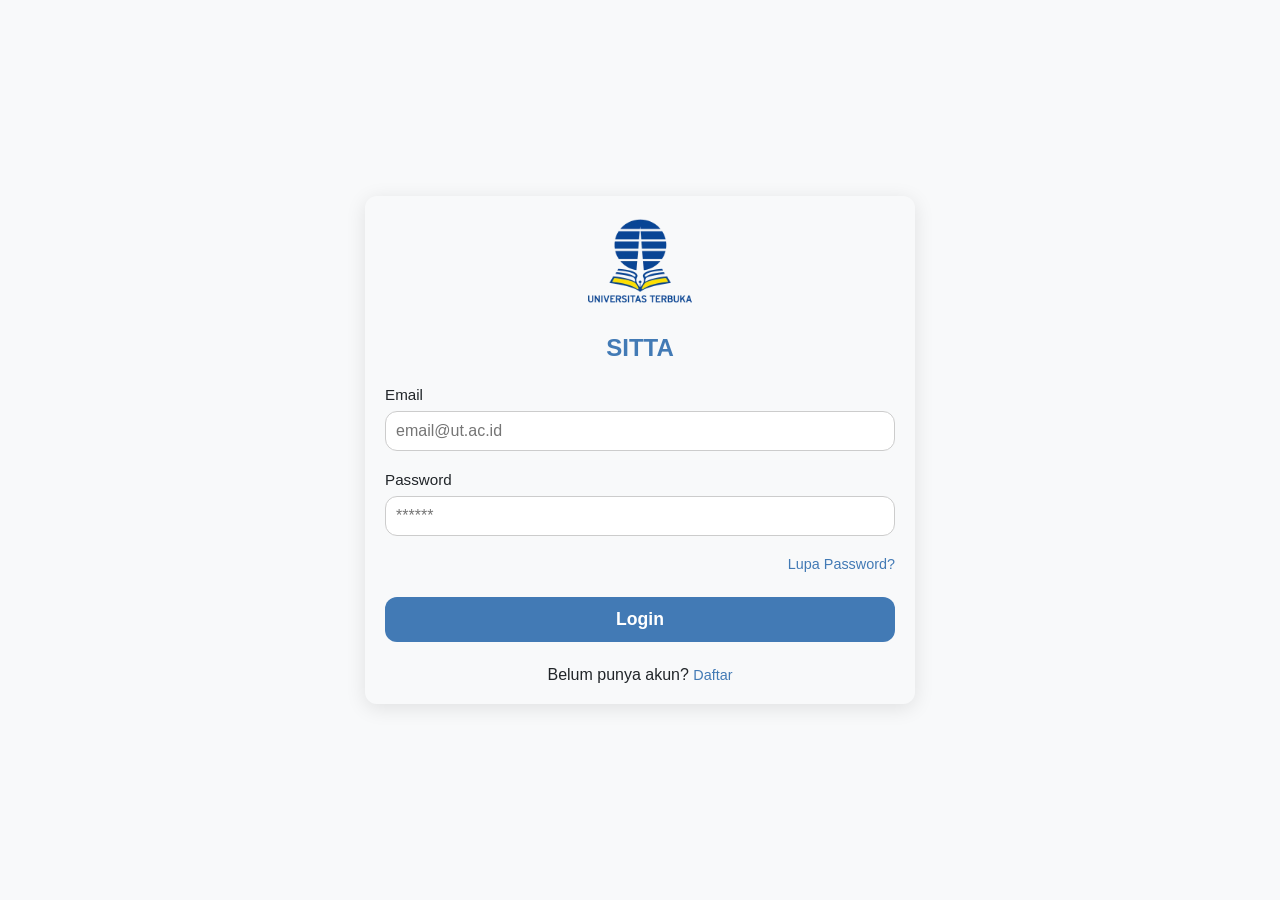
<file: index.html>
<!DOCTYPE html>
<html lang="en">

<head>
    <meta charset="UTF-8">
    <meta name="viewport" content="width=device-width, initial-scale=1.0">
    <title>SITTA UT</title>
    <link rel="stylesheet" href="css/style.css">
</head>

<body>
    <div class="container login">

        <div class="card card-login">

            <div class="login-logo-container">
                <img src="assets/logo-ut.png" alt="Logo" class="login-logo">
            </div>

            <h2 class="login-title">SITTA</h2>

            <form action="#" id="loginForm">
                <div class="input-group">
                    <label for="email">Email</label>
                    <input type="email" name="email" placeholder="email@ut.ac.id" required>
                </div>

                <div class="input-group">
                    <label for="password">Password</label>
                    <input type="password" name="password" placeholder="******" required>
                </div>

                <div class="text-right">
                    <a href="#" id="btnLupaPassword">Lupa Password?</a>
                </div>

                <button type="submit" class="btn btn-primary btn-large">Login</button>
            </form>

            <div class="text-center">
                <span>Belum punya akun? <a href="#" id="btnDaftar">Daftar</a></span>
            </div>
        </div>

    </div>

    <!-- Modal Lupa Password -->
    <div class="modal" id="modalLupaPassword">
        <div class="modal-content modal-info">
            <div class="modal-header">
                <h3>Lupa Password</h3>
                <span class="close-btn" data-target="modalLupaPassword">&times;</span>
            </div>
            <div class="modal-body">
                <p>Fitur lupa password akan segera hadir!</p>
                <button class="btn btn-primary btn-small close-modal-btn" data-target="modalLupaPassword">Tutup</button>
            </div>
        </div>
    </div>

    <!-- Modal Daftar -->
    <div class="modal" id="modalDaftar">
        <div class="modal-content modal-info">
            <div class="modal-header">
                <h3>Daftar</h3>
                <span class="close-btn" data-target="modalDaftar">&times;</span>
            </div>
            <div class="modal-body">
                <p>Silakan hubungi administrator untuk mendaftar.</p>
                <button class="btn btn-primary btn-small close-modal-btn" data-target="modalDaftar">Tutup</button>
            </div>
        </div>
    </div>

    <!-- Modal Gagal Login -->
    <div class="modal" id="modalGagalLogin">
        <div class="modal-content modal-danger">
            <div class="modal-header">
                <h3>Gagal Login</h3>
                <span class="close-btn" data-target="modalGagalLogin">&times;</span>
            </div>
            <div class="modal-body">
                <p>Email atau password yang Anda masukkan tidak valid.</p>
                <button class="btn btn-primary btn-small close-modal-btn" data-target="modalGagalLogin">Tutup</button>
            </div>
        </div>
    </div>

    <script type="module" src="js/global.js"></script>
    <script type="module" src="js/loginPage.js"></script>
</body>

</html>
</file>
<file: css/style.css>
:root {
    --primary-color: #427ab5;
    --primary-color-hover: #315f8b;
    --secondary-color: #8f721a;
    --secondary-color-hover: #6b5713;
    --reset-color: #aaa;
    --reset-color-hover: #888;

    --background-color: #F8F9FA;
    --background-status-color: #fad770;

    --text-color: #212529;
    --text-light-color: #fdfdfd;
    --btn-text-color: #fff;

    --dark-color: #303030;
    --info-color: #a07e18;
    --danger-color: #9f0716;

    --border-color: #d3d3d4;
    --border-radius: 12px;
    --badge-radius: 999px;
}

* {
    padding: 0;
    margin: 0;
    box-sizing: border-box;
    font-family: 'Segoe UI', Tahoma, Geneva, Verdana, sans-serif;
}

body {
    background-color: var(--background-color);
    color: var(--text-color);
}

.container {
    width: 100%;
    height: 100vh;
    display: flex;
    justify-content: center;
    align-items: center;
}

/* Card */
.card {
    border-radius: var(--border-radius);
    padding: 20px 20px;
    box-shadow: 0 4px 20px rgba(0, 0, 0, 0.1);
    width: 100%;
}

.card-login {
    padding: 20px;
    max-width: 550px;
}

/* Input Group Form */
.input-group {
    margin-bottom: 1.2rem;
}

.input-group label {
    display: block;
    margin-bottom: 0.5rem;
    font-weight: 500;
    font-size: 0.95rem;
}

.input-group input,
.input-group select {
    width: 100%;
    padding: 10px;
    border: 1px solid #ccc;
    border-radius: var(--border-radius);
    font-size: 1em;
    transition: all 0.3s ease;
}

.input-group input:focus,
.input-group select:focus {
    border-color: var(--primary-color);
    outline: none;
    box-shadow: 0 0 0 3px rgba(162, 188, 273, 0.3);
}

/* Text Alignment */
.text-right {
    text-align: right;
    margin-bottom: 1.5rem;
}

.text-center {
    text-align: center;
    margin-top: 1.5rem;
}

/* Anchor */
a {
    color: var(--primary-color);
    text-decoration: none;
    font-weight: 500;
    font-size: 0.9rem;
    transition: color 0.3s ease;
}

a:hover {
    color: var(--primary-color-hover);
}


/* Button */
.btn {
    width: 100%;
    border: none;
    border-radius: var(--border-radius);
    cursor: pointer;
    font-weight: bold;
    transition: transform 0.2s ease, background-color 0.3s ease;
}

.btn:active {
    transform: scale(0.98);
}

.btn-large {
    padding: 12px 20px;
    font-size: 1.1em;
}

.btn-small {
    padding: 8px 16px;
    font-size: 0.9em;
}

.btn-primary {
    background-color: var(--primary-color);
    color: var(--btn-text-color);
}

.btn-primary:hover {
    background-color: var(--primary-color-hover);
}

.btn-secondary {
    background-color: var(--secondary-color);
    color: var(--btn-text-color);
}

.btn-secondary:hover {
    background-color: var(--secondary-color-hover);
}

.btn-reset {
    background-color: var(--reset-color);
    color: var(--btn-text-color);
}

.btn-reset:hover {
    background-color: var(--reset-color-hover);
}

/* Modal */
.modal {
    display: none;
    position: fixed;
    z-index: 1000;
    left: 0;
    top: 0;
    width: 100%;
    height: 100%;
    background-color: rgba(0, 0, 0, 0.3);
    transition: display 0.3s ease;
}

.modal.show {
    display: block;
}

.modal-info {
    border-top: 5px solid var(--secondary-color);
}

.modal-danger {
    border-top: 5px solid var(--danger-color);
}

.modal-content {
    display: flex;
    flex-direction: column;
    justify-content: space-between;
    background-color: var(--background-color);
    margin: 10% auto;
    padding: 10px 20px;
    border-radius: var(--border-radius);
    width: 80%;
    max-width: 500px;
    max-height: 80vh;
}

.modal-header {
    display: flex;
    justify-content: space-between;
    font-size: 0.9rem;
    padding: 10px 0;
}

.modal-header .close-btn {
    font-size: 1.5rem;
    font-weight: bold;
    line-height: 1;
    float: right;
    cursor: pointer;
}

.modal-body {
    display: flex;
    flex-direction: column;
    justify-content: space-between;
    padding: 10px 0;
}

.modal-body .btn {
    margin-top: 20px;
    margin-bottom: 0px;
    margin-left: auto;
    margin-right: auto;
    max-width: 400px;
}

.modal-large .modal-content {
    max-width: 600px;
    max-height: 80vh;
}

/* Login */
.login-logo-container {
    text-align: center;
    margin-bottom: 1.5rem;
}

.login-logo {
    width: 120px;
    height: auto;
}

.login-title {
    text-align: center;
    color: var(--primary-color);
    font-size: 1.5rem;
    margin-bottom: 1.5rem;
}

/* Main Header */
.main-header {
    display: flex;
    justify-content: space-between;
    align-items: center;
    padding: 1rem 2rem;
    background-color: var(--primary-color);
    box-shadow: 0 2px 10px rgba(0, 0, 0, 0.1);
}

.menu-title .title-link {
    text-decoration: none;
    color: var(--text-light-color);
    font-size: 1.5rem;
    font-weight: bold;
}

.main-nav {
    display: flex;
    gap: 1.5rem;
    align-items: center;
}

.nav-link {
    text-decoration: none;
    color: var(--text-light-color);
    font-weight: 500;
    padding: 0.5rem 1rem;
    border-radius: 4px;
    cursor: pointer;
    transition: background-color 0.3s ease;
}

.nav-link:hover {
    background-color: rgba(255, 255, 255, 0.2);
    color: var(--secondary-color);
}

.submenu {
    position: relative;
}

.submenu-toggle {
    background: none;
    border: none;
    cursor: pointer;
    font-weight: 500;
    padding: 0.5rem 1rem;
    border-radius: 4px;
    transition: background-color 0.3s;
    color: var(--text-light-color);
    font-size: 0.9rem;
}

.submenu-toggle:hover {
    background-color: rgba(255, 255, 255, 0.2);
}

.submenu-content {
    display: none;
    position: absolute;
    top: 100%;
    left: 0;
    background-color: var(--background-color);
    border-radius: var(--border-radius);
    box-shadow: 0 4px 15px rgba(0, 0, 0, 0.1);
    z-index: 10;
    min-width: 200px;
    margin-top: 0.5rem;
}

.submenu-content.show {
    display: block;
}

.submenu-item {
    display: block;
    padding: 0.8rem;
    text-decoration: none;
    color: var(--text-color);
    border-bottom: 1px solid #eee;
    transition: background-color 0.3s;
    font-size: 0.8rem;
}

.submenu-item:hover {
    background-color: var(--primary-color-hover);
    color: var(--text-light-color);
    border-radius: var(--border-radius);
}

.submenu-item:last-child {
    border-bottom: none;
}

/* Logout */
#btnLogout {
    display: none;
}

#btnLogout.show {
    display: block;
}

#logoutForm .button-group {
    display: flex;
    justify-content: space-between;
    align-items: center;
    gap: 2rem;
}

/* Title Card */
.title-card {
    width: 95vw;
    height: 15vh;
    margin: 1.5rem auto;
    background-color: #ffffff;
    border-radius: 12px;
    box-shadow: 0 8px 30px rgba(0, 0, 0, 0.1);
    display: flex;
    flex-direction: column;
    align-items: start;
    justify-content: center;
    padding: 20px;
}

.title-card .subtitle {
    color: var(--secondary-color-hover);
    font-weight: 500;
}

/* Main Card */
.main-card {
    width: 95vw;
    min-height: 80vh;
    margin: 1.5rem auto;
    background-color: #ffffff;
    border-radius: 12px;
    box-shadow: 0 8px 30px rgba(0, 0, 0, 0.1);
}

/* Dashboard Content */
.dashboard-container {
    display: flex;
    flex-direction: column;
    align-items: center;
    justify-content: center;
}

.menu-header {
    width: 100%;
    margin-top: 2rem;
    padding-left: 2.5rem;
    display: flex;
    flex-direction: column;
    justify-content: center;
    align-items: start;
}

.dashboard-container .dashboard-title {
    text-align: center;
    margin-bottom: 1.5rem;
}

.menu-grid {
    display: grid;
    grid-template-columns: repeat(2, 1fr);
    gap: 30px;
    width: 100%;
    max-width: 1000px;
}

.menu-window {
    background-color: #ffffff;
    border-radius: 8px;
    padding: 40px 20px;
    text-align: center;
    box-shadow: 0 2px 3px 2px rgba(0, 0, 0, 0.1);
    transition: all 0.3s ease;
    min-height: 150px;
    display: flex;
    flex-direction: column;
    align-items: center;
    justify-content: center;
    cursor: pointer;
}

.menu-window:hover {
    border: 2px solid var(--secondary-color);
    background-color: var(--secondary-color);
    color: var(--text-light-color);
    transform: translateY(-5px) scale(1.025);
}

.menu-window i {
    font-size: 2rem;
    color: var(--primary-color);
}

.menu-window:hover i {
    color: var(--text-light-color);
}

.menu-link {
    display: block;
    text-decoration: none;
    color: var(--text-dark);
    font-size: 1.2rem;
    font-weight: 500;
    padding: 10px;
    border-radius: 5px;
    transition: color 0.3s ease;
}

.menu-link:hover {
    color: var(--primary-pastel);
}

/* Stok Content */
.stok-container {
    padding-top: 5rem;
    padding-bottom: 5rem;
    display: flex;
    flex-direction: column;
    align-items: center;
    justify-content: start;
}

.table-container {
    width: 1000px;
    margin: 0 auto;
    padding: 2rem;
    border-radius: var(--border-radius);
    box-shadow: 0 3px 4px 3px rgba(0, 0, 0, 0.1);
}

.table-container .table-title {
    display: flex;
    justify-content: space-between;
}

.table-container .table-title h1 {
    margin-top: 0;
    color: var(--text-color);
}

.table-container .table-title .btn {
    max-width: 100px;
}

.table-container table {
    width: 100%;
    border-collapse: collapse;
    margin-top: 1rem;
}

.table-container th, td {
    padding: 1rem;
    text-align: left;
    border-bottom: 1px solid var(--border-color);
}

.table-container th {
    font-weight: 600;
}

.table-container .th-center {
    text-align: center;
}

.table-container td {
    color: var(--text-color);
}

.table-container .td-center {
    text-align: center;
}

.table-container .td-right {
    text-align: center;
}

.table-container .stok-badge {
    background-color: var(--background-status-color);
    color: var(--secondary-color-hover);
    padding: 0.25rem 0.75rem;
    border-radius: var(--badge-radius);
    font-weight: bold;
}

.table-container .action-group {
    display: flex;
    justify-content: center;
    align-items: center;
    gap: 0.5rem;
}

.table-container a {
    cursor: pointer;
}

/* Add Stok */
.modal-content.modal-form {
    margin: 5% auto;
    overflow-y: hidden;
}

.modal-form form .scrollable-input {
    max-height: 55vh;
    overflow-y: scroll;
}

.modal-form .button-group {
    display: flex;
    justify-content: space-between;
    align-items: center;
    gap: 2rem;
}

/* Detail Stok */
.detail-stok-container {
    display: flex;
    gap: 2rem;
    align-items: start;
}

.detail-stok-container .img-stok {
    padding: 0.25rem;
    box-shadow: 0 0 0 1px rgba(0, 0, 0, 0.1);
}

.detail-stok-container .img-stok img {
    height: 200px;
    object-fit: contain;
}

.detail-stok-container .data-stok {
    display: flex;
    gap: 1rem;
    align-items: center;
}

.detail-stok-container .stok-info .stok-label {
    font-weight: 600;
}

.detail-stok-container .stok-info .stok-value.badge {
    color: var(--secondary-color);
    border-radius: var(--badge-radius);
    font-weight: bold;
}

/* Tracking Content */
.tracking-container {
    padding-top: 5rem;
    padding-bottom: 5rem;
    display: flex;
    flex-direction: column;
    align-items: center;
    justify-content: center;
}

.tracking-title {
    text-align: center;
    margin-bottom: 1rem;
}

.tracking-input {
    display: flex;
    gap: 10px;
    margin-bottom: 2rem;
    width: 100%;
    max-width: 500px;
}

.tracking-input input {
    flex: 1;
    padding: 10px;
    border: 1px solid var(--border-color);
    border-radius: var(--border-radius);
    font-size: 1em;
    transition: all 0.3s ease;
}

.tracking-input input:focus {
    border-color: var(--primary-color);
    outline: none;
    box-shadow: 0 0 0 3px rgba(162, 188, 273, 0.3);
}

.tracking-input .btn {
    max-width: 100px;
}

.tracking-result {
    display: none;
}

.tracking-result.show {
    display: block;
}

.tracking-result .tracking-card {
    background-color: var(--background-color);
    width: 600px;
    border-radius: var(--border-radius);
    box-shadow: 0 4px 6px -1px rgba(0, 0, 0, 0.1), 0 2px 4px -1px rgba(0, 0, 0, 0.06);
    overflow: hidden;
}

.tracking-result .tracking-card-header {
    padding: 1.5rem;
    border-bottom: 1px solid var(--border-color);
    display: flex;
    justify-content: space-between;
    align-items: center;
}

.tracking-result .tracking-card-header h2 {
    margin: 0;
    font-size: 1.25rem;
    columns: var(--primary-color);
}

.tracking-result .tracking-card-header .status-badge {
    background-color: var(--background-status-color);
    color: var(--secondary-hover-color);
    padding: 0.25rem 0.75rem;
    border-radius: 30px;
    font-size: 0.875rem;
    font-weight: 600;
}

.tracking-result .info-grid {
    display: grid;
    grid-template-columns: 1fr 1fr;
    gap: 1rem;
    padding: 1.5rem;
    background-color: #fff;
    border-bottom: 1px solid var(--border-color);
}

.tracking-result .info-item {
    display: flex;
    flex-direction: column;
}

.tracking-result .info-label {
    font-size: 0.75rem;
    color: var(--text-color);
    text-transform: uppercase;
    letter-spacing: 0.025em;
    margin-bottom: 0.25rem;
}

.tracking-result .info-value {
    font-size: 0.875rem;
    font-weight: 600;
    color: var(--secondary-color);
}

.tracking-card .timeline-container {
    padding: 1.5rem;
}

.tracking-card .timeline-title {
    font-size: 1rem;
    margin-top: 0;
    margin-bottom: 1.5rem;
    font-weight: 600;
}

.tracking-card .timeline {
    position: relative;
    padding-left: 1.5rem;
    list-style: none;
    margin: 0;
}

.tracking-card .timeline::before {
    content: '';
    position: absolute;
    top: 0;
    bottom: 0;
    left: 0.35rem;
    width: 2px;
    background-color: var(--dark-color);
}

.tracking-card .timeline-item {
    position: relative;
    margin-bottom: 1.5rem;
}

.tracking-card .timeline-item:last-child {
    margin-bottom: 0;
}

.tracking-card .timeline-item::before {
    content: '';
    position: absolute;
    left: -1.65rem;
    top: 0.25rem;
    width: 0.75rem;
    height: 0.75rem;
    border-radius: 50%;
    background-color: var(--primary-color);
    border: 3px solid #fff;
    box-shadow: 0 0 0 1px var(--primary-color);
}

.tracking-card .timeline-item:first-child::before {
    background-color: var(--secondary-color);
    box-shadow: 0 0 0 1px var(--secondary-color);
}

.tracking-card .timeline-time {
    font-size: 0.75rem;
    color: var(--secondary-hover-color);
    margin-bottom: 0.25rem;
}

.tracking-card .timeline-desc {
    font-size: 0.875rem;
    line-height: 1.4;
}
</file>
